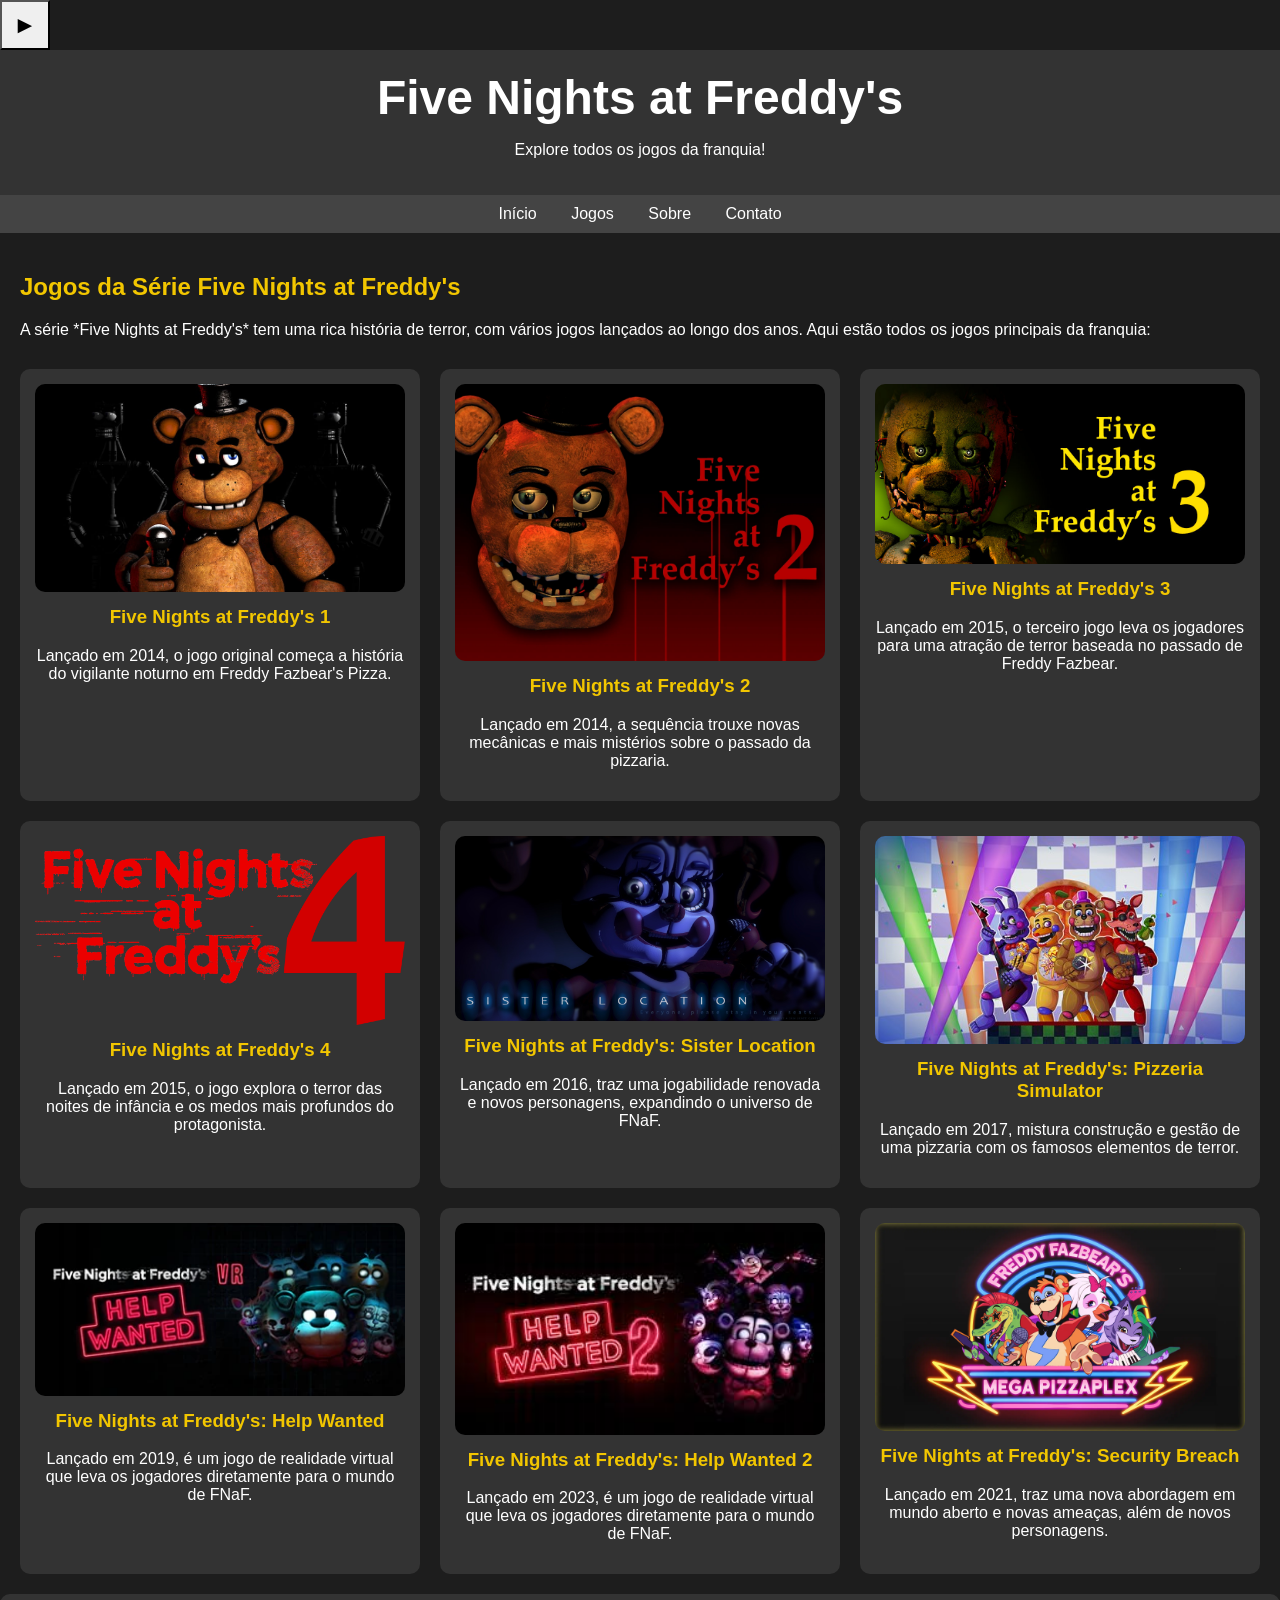
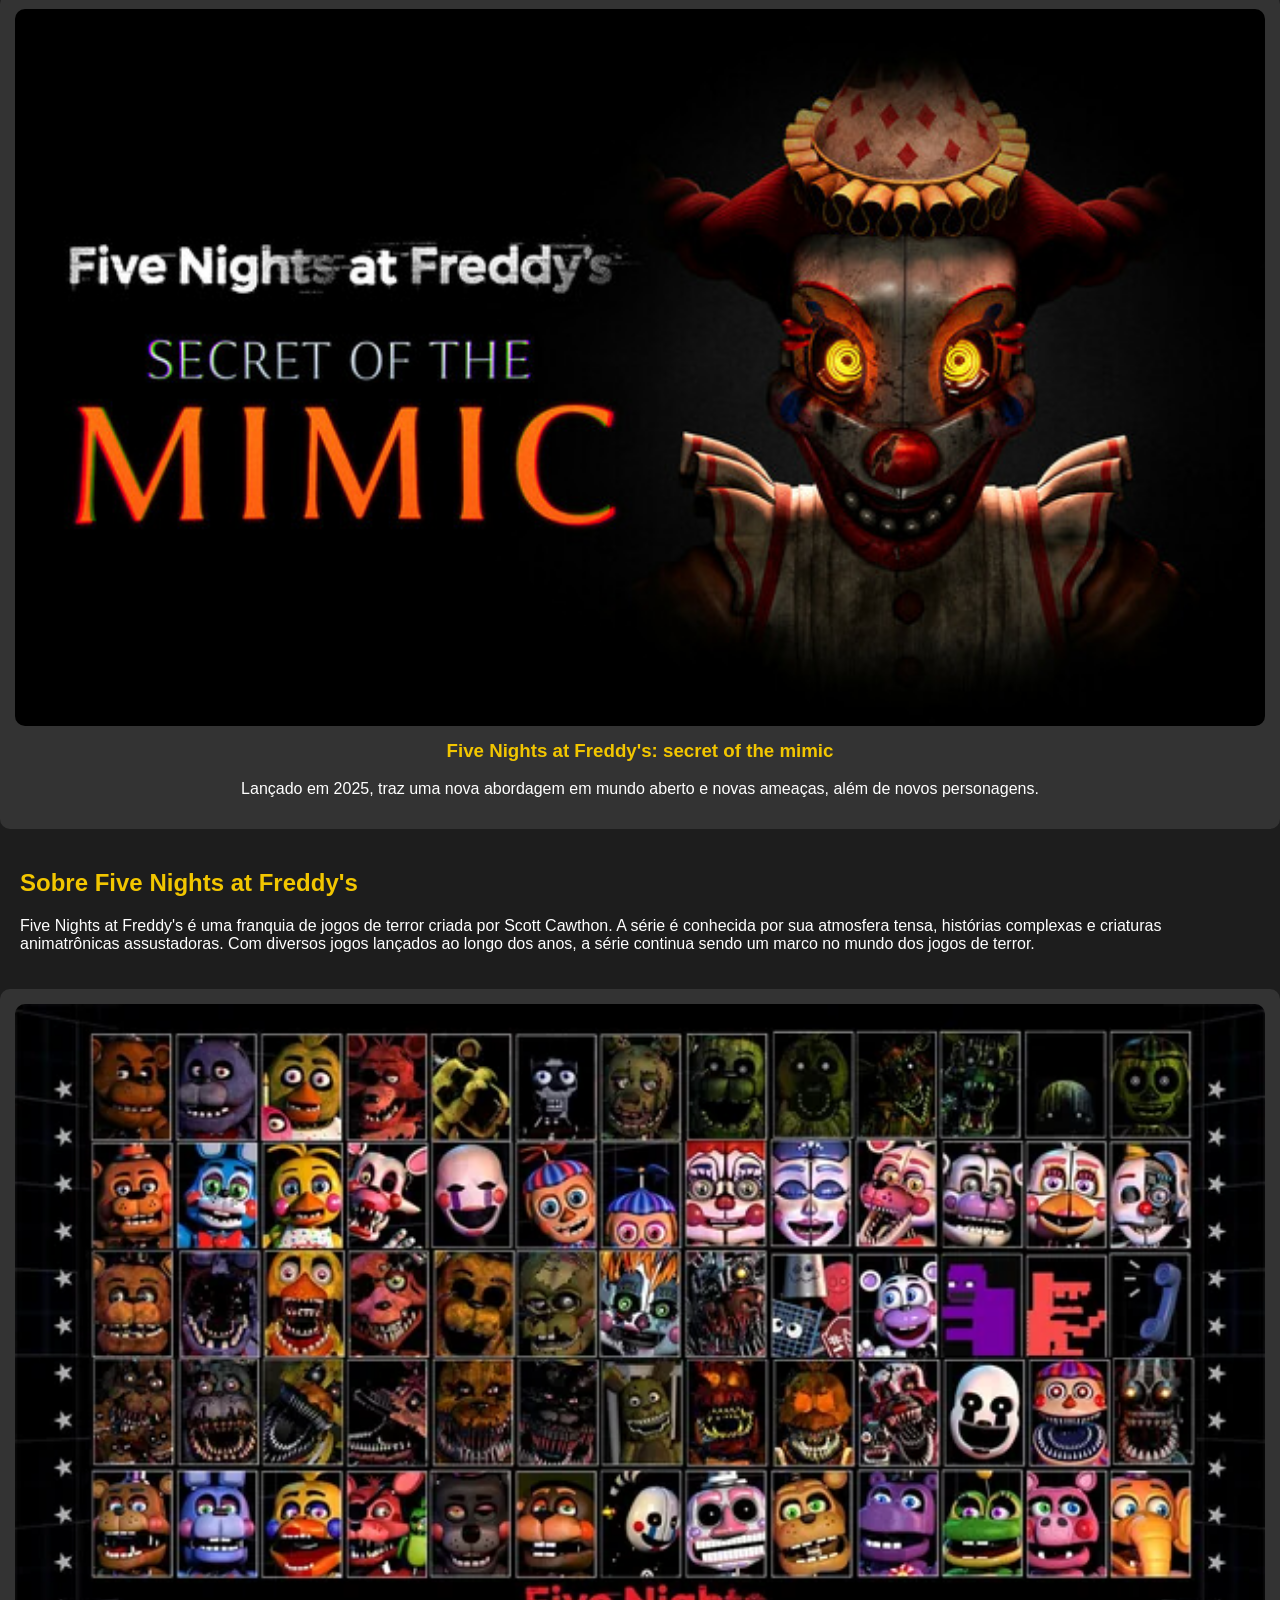
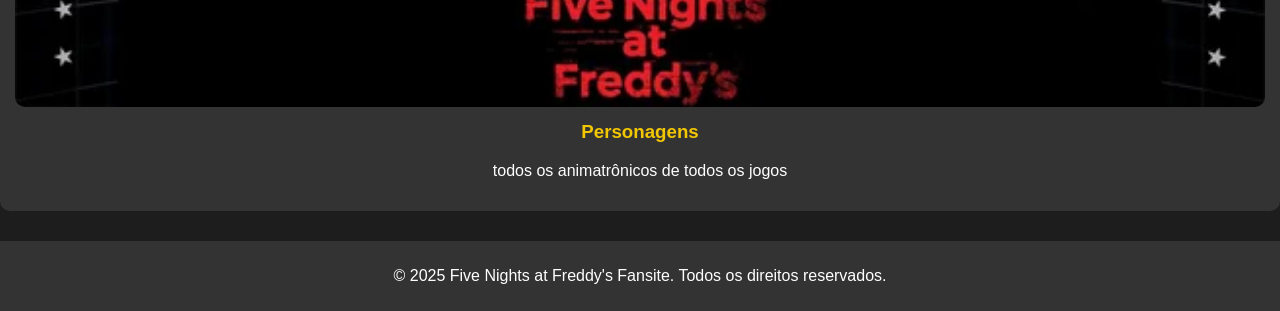
<file: index.html>
<!DOCTYPE html>
<html lang="pt-BR">

<head>
    <meta charset="UTF-8">
    <meta name="viewport" content="width=device-width, initial-scale=1.0">
    <title>Five Nights at Freddy's - Todos os Jogos</title>
    <style>
        body {
            font-family: Arial, sans-serif;
            background-color: #1d1d1d;
            color: white;
            margin: 0;
            padding: 0;
        }

        header {
            background-color: #333;
            padding: 20px;
            text-align: center;
        }

        header h1 {
            margin: 0;
            font-size: 3em;
        }

        nav {
            background-color: #444;
            padding: 10px;
            text-align: center;
        }

        nav a {
            color: white;
            margin: 0 15px;
            text-decoration: none;
        }

        nav a:hover {
            text-decoration: underline;
        }

        .container {
            padding: 20px;
        }

        h2 {
            color: #f2c600;
        }

        .game-list {
            display: grid;
            grid-template-columns: repeat(3, 1fr);
            gap: 20px;
            margin-top: 30px;
        }

        .game-card {
            background-color: #333;
            padding: 15px;
            border-radius: 10px;
            text-align: center;
        }

        .game-card img {
            width: 100%;
            height: auto;
            border-radius: 10px;
        }

        .game-card h3 {
            margin-top: 10px;
            color: #f2c600;
        }

        footer {
            background-color: #333;
            text-align: center;
            padding: 10px;
            margin-top: 30px;
        }
    </style>
</head>

<body>
    <audio id="musica">
    <source src="FNAF Rap by JT Music - Five Long Nights (Remastered) - JT Music (youtube).mp3" type="audio/mpeg">
    Seu navegador não suporta o elemento de áudio.
  </audio>
  <button id="btnPlayPause" onclick="togglePlayPause()" style="width:50px; height:50px; border-radius:0; font-size:24px;">&#9658;</button>
  <script>
    const audio = document.getElementById('musica');
    function togglePlayPause() {
      if (audio.paused) {
        audio.loop = true;
        audio.play();
        document.getElementById('btnPlayPause').innerHTML = '&#10074;&#10074;'; // Código para pause
      } else {
        audio.pause();
        audio.currentTime = 0;
        document.getElementById('btnPlayPause').innerHTML = '&#9658;'; // Código para play
      }
    }
  </script>
    
    <header>
        <h1>Five Nights at Freddy's</h1>
        <p>Explore todos os jogos da franquia!</p>
    </header>

    <nav>
        <a href="#">Início</a>
        <a href="#jogos">Jogos</a>
        <a href="#sobre">Sobre</a>
        <a href="#contato">Contato</a>
    </nav>

    <div class="container" id="jogos">
        <h2>Jogos da Série Five Nights at Freddy's</h2>
        <p>A série *Five Nights at Freddy's* tem uma rica história de terror, com vários jogos lançados ao longo dos
            anos. Aqui estão todos os jogos principais da franquia:</p>

        <div class="game-list">
            <div class="game-card">
                <a href="fnaf1.html">
                    <img src="./frederico.jpg" alt="Five Nights at Freddy's 1">
                </a>
                <h3>Five Nights at Freddy's 1</h3>
                <p>Lançado em 2014, o jogo original começa a história do vigilante noturno em Freddy Fazbear's Pizza.
                </p>

            </div>

            <div class="game-card">
                <a href="fnaf2.html"> 
                <img src="FNAF_2_picture.webp" alt="Five Nig<hts at Freddy's 2">
                </a>
                <h3>Five Nights at Freddy's 2</h3>
                <p>Lançado em 2014, a sequência trouxe novas mecânicas e mais mistérios sobre o passado da pizzaria.</p>
            </div>

            <div class="game-card">
               <a href="fnaf3.html">
                <img src="fnaf3.jpg" alt="Five Nights at Freddy's 3">
               </a>
                <h3>Five Nights at Freddy's 3</h3>
                <p>Lançado em 2015, o terceiro jogo leva os jogadores para uma atração de terror baseada no passado de
                    Freddy Fazbear.</p>
            </div>

            <div class="game-card">
                <a href="fnaf4.html">
                <img src="fnaf4.png" alt="Five Nights at Freddy's 4">
                </a>
                <h3>Five Nights at Freddy's 4</h3>
                <p>Lançado em 2015, o jogo explora o terror das noites de infância e os medos mais profundos do
                    protagonista.</p>
            </div>

            <div class="game-card">
                <a href="FnafSL.html">
                <img src="./SuaIrmãLocal.jpg" alt="Five Nights at Freddy's: Sister Location">
                </a>
                <h3>Five Nights at Freddy's: Sister Location</h3>
                <p>Lançado em 2016, traz uma jogabilidade renovada e novos personagens, expandindo o universo de FNaF.
                </p>
            </div>

            <div class="game-card">
                <a href="FnafPS.html">
                <img src="pizza simuletor .jpg" alt="Five Nights at Freddy's: Pizzeria Simulator">
                </a>
                <h3>Five Nights at Freddy's: Pizzeria Simulator</h3>
                <p>Lançado em 2017, mistura construção e gestão de uma pizzaria com os famosos elementos de terror.</p>
            </div>

            <div class="game-card">
                <a href="FnafHW.html">
                <img src="Header9.webp" alt="Five Nights at Freddy's: Help Wanted">
                </a>
                <h3>Five Nights at Freddy's: Help Wanted</h3>
                <p>Lançado em 2019, é um jogo de realidade virtual que leva os jogadores diretamente para o mundo de
                    FNaF.</p>
            </div>

            <div class="game-card">
                <a href="FnafHW2.html">
                <img src="images.jpg" alt="Five Nights at Freddy's: Help Wanted 2">
                </a>
                <h3>Five Nights at Freddy's: Help Wanted 2</h3>
                <p>Lançado em 2023, é um jogo de realidade virtual que leva os jogadores diretamente para o mundo de
                    FNaF.</p>
            </div>

            <div class="game-card">
                <a href="FnafSB.html">
                <img src="trailer-poster.png.webp" alt="Five Nights at Freddy's: Security Breach">
                </a>
                <h3>Five Nights at Freddy's: Security Breach</h3>
                <p>Lançado em 2021, traz uma nova abordagem em mundo aberto e novas ameaças, além de novos personagens.
                </p>
            </div>
        </div>
    </div>

    <div class="game-card">
         <a href="FnafSM.html">
        <img src="fnafsm.jpg" alt="Five Nights at Freddy's: secret of the mimic" width="10px" height="10px">
         </a>
        <h3>Five Nights at Freddy's: secret of the mimic</h3>
        <p>Lançado em 2025, traz uma nova abordagem em mundo aberto e novas ameaças, além de novos personagens.</p>
    </div>
    </div>
    </div>

    <div id="sobre" class="container">
        <h2>Sobre Five Nights at Freddy's</h2>
        <p>Five Nights at Freddy's é uma franquia de jogos de terror criada por Scott Cawthon. A série é conhecida por
            sua atmosfera tensa, histórias complexas e criaturas animatrônicas assustadoras. Com diversos jogos lançados
            ao longo dos anos, a série continua sendo um marco no mundo dos jogos de terror.</p>
    </div>
<div class="game-card">
         <a href="personagens.html">
        <img src="jzf3xs9qwkh21.webp" alt="Five Nights at Freddy's: secret of the mimic" width="10px" height="10px">
         </a>
        <h3>Personagens</h3>
        <p>todos os animatrônicos de todos os jogos</p>
    </div>
    </div>
    </div>

    <footer id="contato">
        <p>&copy; 2025 Five Nights at Freddy's Fansite. Todos os direitos reservados.</p>
    </footer>

</body>

</html
</file>
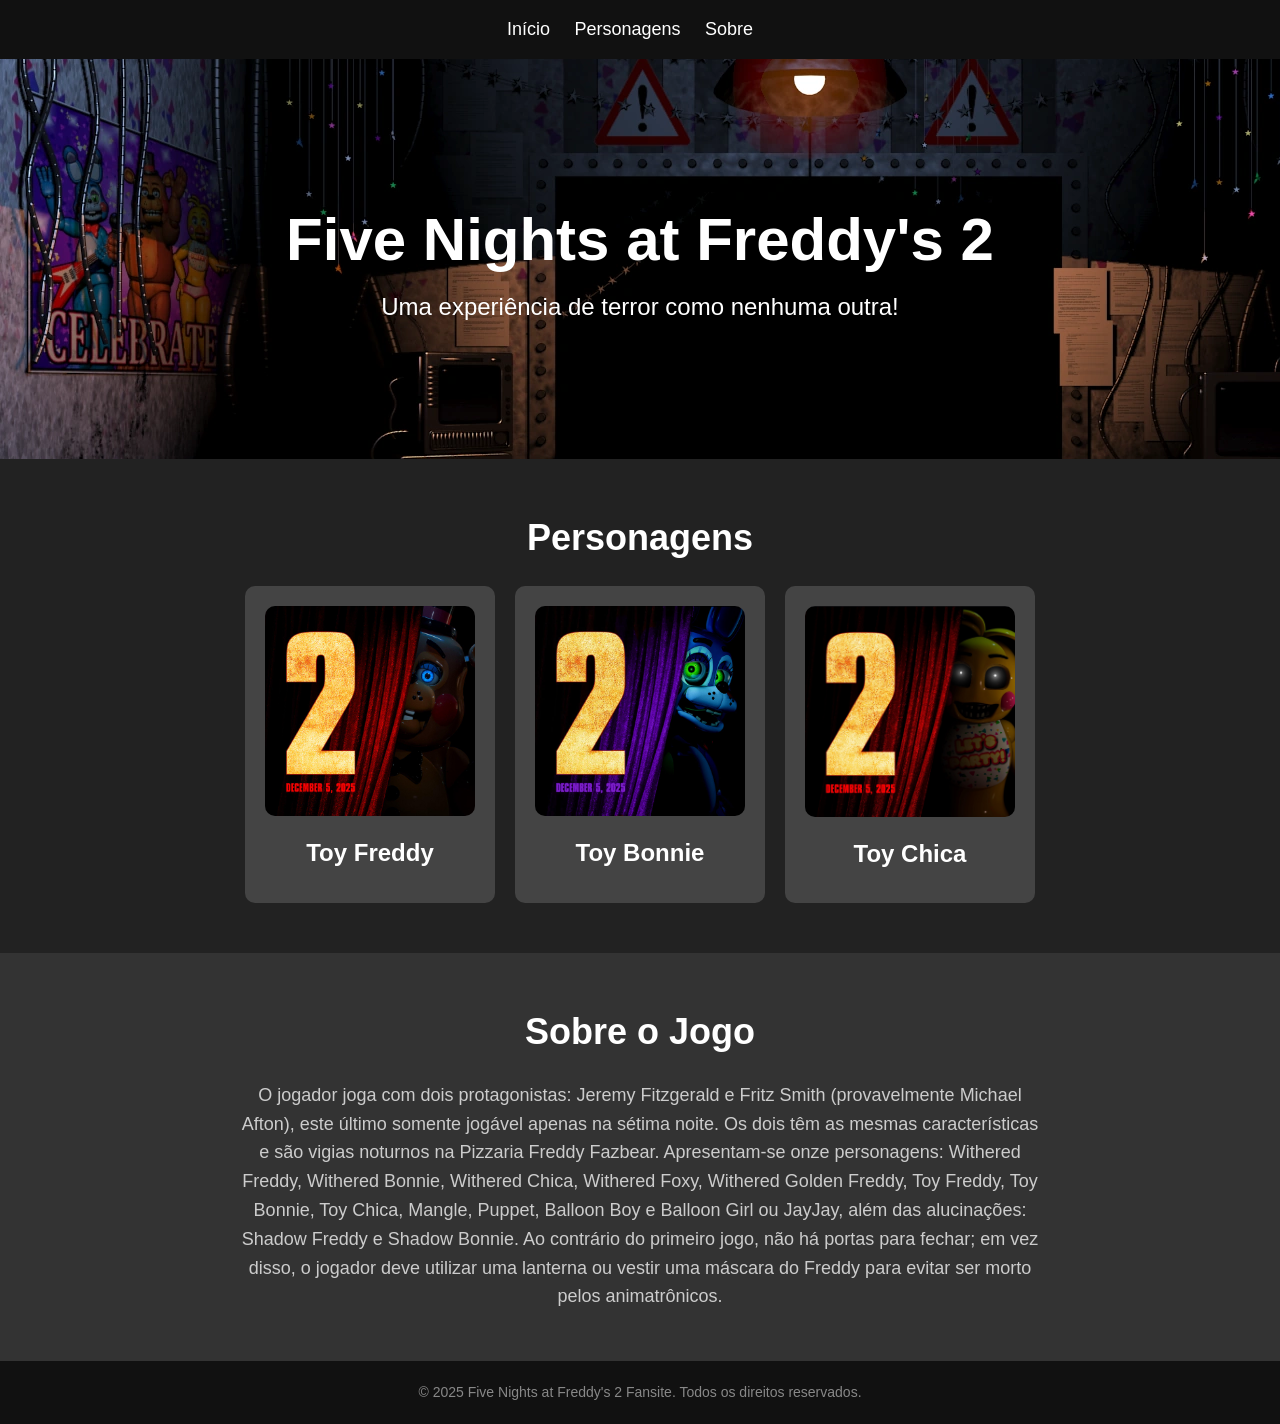
<file: fnaf2.html>
<!DOCTYPE html>
<html lang="pt-BR">
<head>
    <meta charset="UTF-8">
    <meta name="viewport" content="width=device-width, initial-scale=1.0">
    <title>Five Nights at Freddy's 2</title>
    <link rel="stylesheet" href="Fnaf2.css">
</head>
<body>
    <audio id="fnafFundo" autoplay loop muted>
        <source src="FNAF SONG  Best Day Ever By MusicbyEarendil COLLAB - Jonlanty (youtube).mp3" type="audio/mpeg">
        Seu navegador não suporta o elemento de áudio.
    </audio>

    <script>
        const musicaFundo = document.getElementById('fnafFundo');
        musicaFundo.volume = 0.5; 
        musicaFundo.muted = false;
    </script>
    <nav>
        <ul>
             <li><a href="#home">Início</a></li>
            <li><a href="#characters">Personagens</a></li>
            <li><a href="#about">Sobre</a></li>
        </ul>
    </nav>

    <!-- Home Section -->
    <section id="home">
        <div class="hero">
            <h1>Five Nights at Freddy's 2</h1>
            <p>Uma experiência de terror como nenhuma outra!</p>
        </div>
    </section>

    <!-- Characters Section -->
    <section id="characters">
        <h2>Personagens</h2>
        <div class="character-list">
            <div class="character">
                <img src="Fnaf2Fredy.jpeg" alt="Freddy Fazbear">
                <h3>Toy Freddy</h3>
                <p></p>
            </div>
            <div class="character">
                <img src="fnaf_2_movie_toy_bonnie_teaser_by_zerodigitalartsymore_diee4w8-fullview.jpg" alt="Bonnie">
                <h3>Toy Bonnie</h3>
                <p></p>
            </div>
            <div class="character">
                <img src="fnaf-2-teasers-fm-v0-e9hxvs167rvd1.jpg" alt="Chica">
                <h3>Toy Chica</h3>
                <p></p>
            </div>
        </div>
    </section>

    <!-- About Section -->
    <section id="about">
        <h2>Sobre o Jogo</h2>
        <p>
          O jogador joga com dois protagonistas: Jeremy Fitzgerald e Fritz Smith (provavelmente Michael Afton), este último somente jogável apenas na sétima noite. Os dois têm as mesmas características e são vigias noturnos na Pizzaria Freddy Fazbear. Apresentam-se onze personagens: Withered Freddy, Withered Bonnie, Withered Chica, Withered Foxy, Withered Golden Freddy, Toy Freddy, Toy Bonnie, Toy Chica, Mangle, Puppet, Balloon Boy e Balloon Girl ou JayJay, além das alucinações: Shadow Freddy e Shadow Bonnie. Ao contrário do primeiro jogo, não há portas para fechar; em vez disso, o jogador deve utilizar uma lanterna ou vestir uma máscara do Freddy para evitar ser morto pelos animatrônicos.</p>
    </section>

    <!-- Footer -->
    <footer>
        <p>&copy; 2025 Five Nights at Freddy's 2 Fansite. Todos os direitos reservados.</p>
    </footer>
</body>
    

</html>
</file>
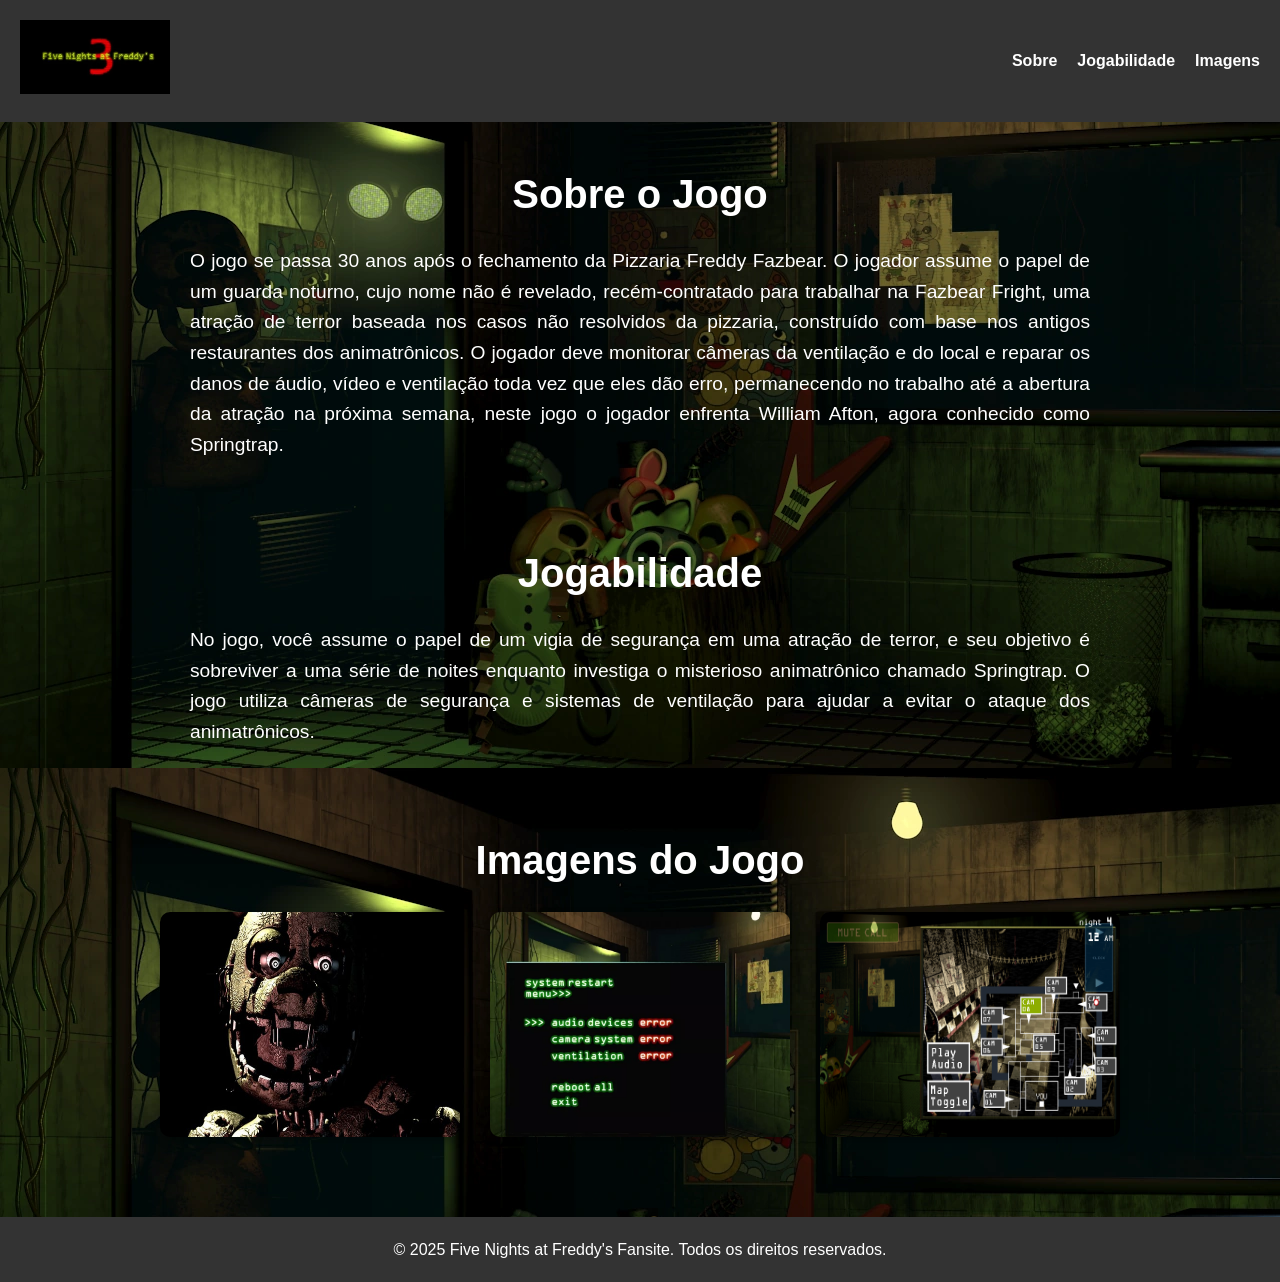
<file: fnaf3.html>
<!DOCTYPE html>
<html lang="pt-BR">
<head>
    <meta charset="UTF-8">
    <meta name="viewport" content="width=device-width, initial-scale=1.0">
    <title>Five Nights at Freddy's 3</title>
    <link rel="stylesheet" href="Fnaf3.css">
</head>
<body>
    <audio id="fnafFundo" autoplay loop muted>
        <source src="FNAF3-MUSICA-COMPACTADA.mp3"audio/mpeg">
        Seu navegador não suporta o elemento de áudio.
    </audio>

    <script>
        const musicaFundo = document.getElementById('fnafFundo');
        musicaFundo.volume = 0.5; 
        musicaFundo.muted = false;
    </script>
    <header>
        <div class="logo">
            <img src="fnaf-3-trailer-font-v0-lejy0r8e8i2b1.webp" alt="Logo do jogo">
        </div>
        <nav>
            <ul>
                <li><a href="#sobre">Sobre</a></li>
                <li><a href="#jogabilidade">Jogabilidade</a></li>
                <li><a href="#imagens">Imagens</a></li>
            </ul>
        </nav>
    </header>

    <section id="sobre">
        <h2>Sobre o Jogo</h2>
        <p>O jogo se passa 30 anos após o fechamento da Pizzaria Freddy Fazbear. O jogador assume o papel de um guarda noturno, cujo nome não é revelado, recém-contratado para trabalhar na Fazbear Fright, uma atração de terror baseada nos casos não resolvidos da pizzaria, construído com base nos antigos restaurantes dos animatrônicos. O jogador deve monitorar câmeras da ventilação e do local e reparar os danos de áudio, vídeo e ventilação toda vez que eles dão erro, permanecendo no trabalho até a abertura da atração na próxima semana, neste jogo o jogador enfrenta William Afton, agora conhecido como Springtrap.</p>
    </section>

    <section id="jogabilidade">
        <h2>Jogabilidade</h2>
        <p>No jogo, você assume o papel de um vigia de segurança em uma atração de terror, e seu objetivo é sobreviver a uma série de noites enquanto investiga o misterioso animatrônico chamado Springtrap. O jogo utiliza câmeras de segurança e sistemas de ventilação para ajudar a evitar o ataque dos animatrônicos.</p>
    </section>

    <section id="imagens">
        <h2>Imagens do Jogo</h2>
        <div class="galeria">
            <img src="FNaF3_5.jpg" alt="Springtrap">
            <img src="2015-03-09-five-nights-at-freddys-3-fnaf-systems-reboot-screen-tela-audio-camera-ventilation-gameplay-e1425578729957.webp" alt="Gameplay de FNAF 3">
            <img src="816AaMEqZgL.jpg" alt="Gameplay de FNAF 3">
        </div>
    </section>

    <footer>
        <p>&copy; 2025 Five Nights at Freddy's Fansite. Todos os direitos reservados.</p>
    </footer>
</body>
    

</html>
</file>
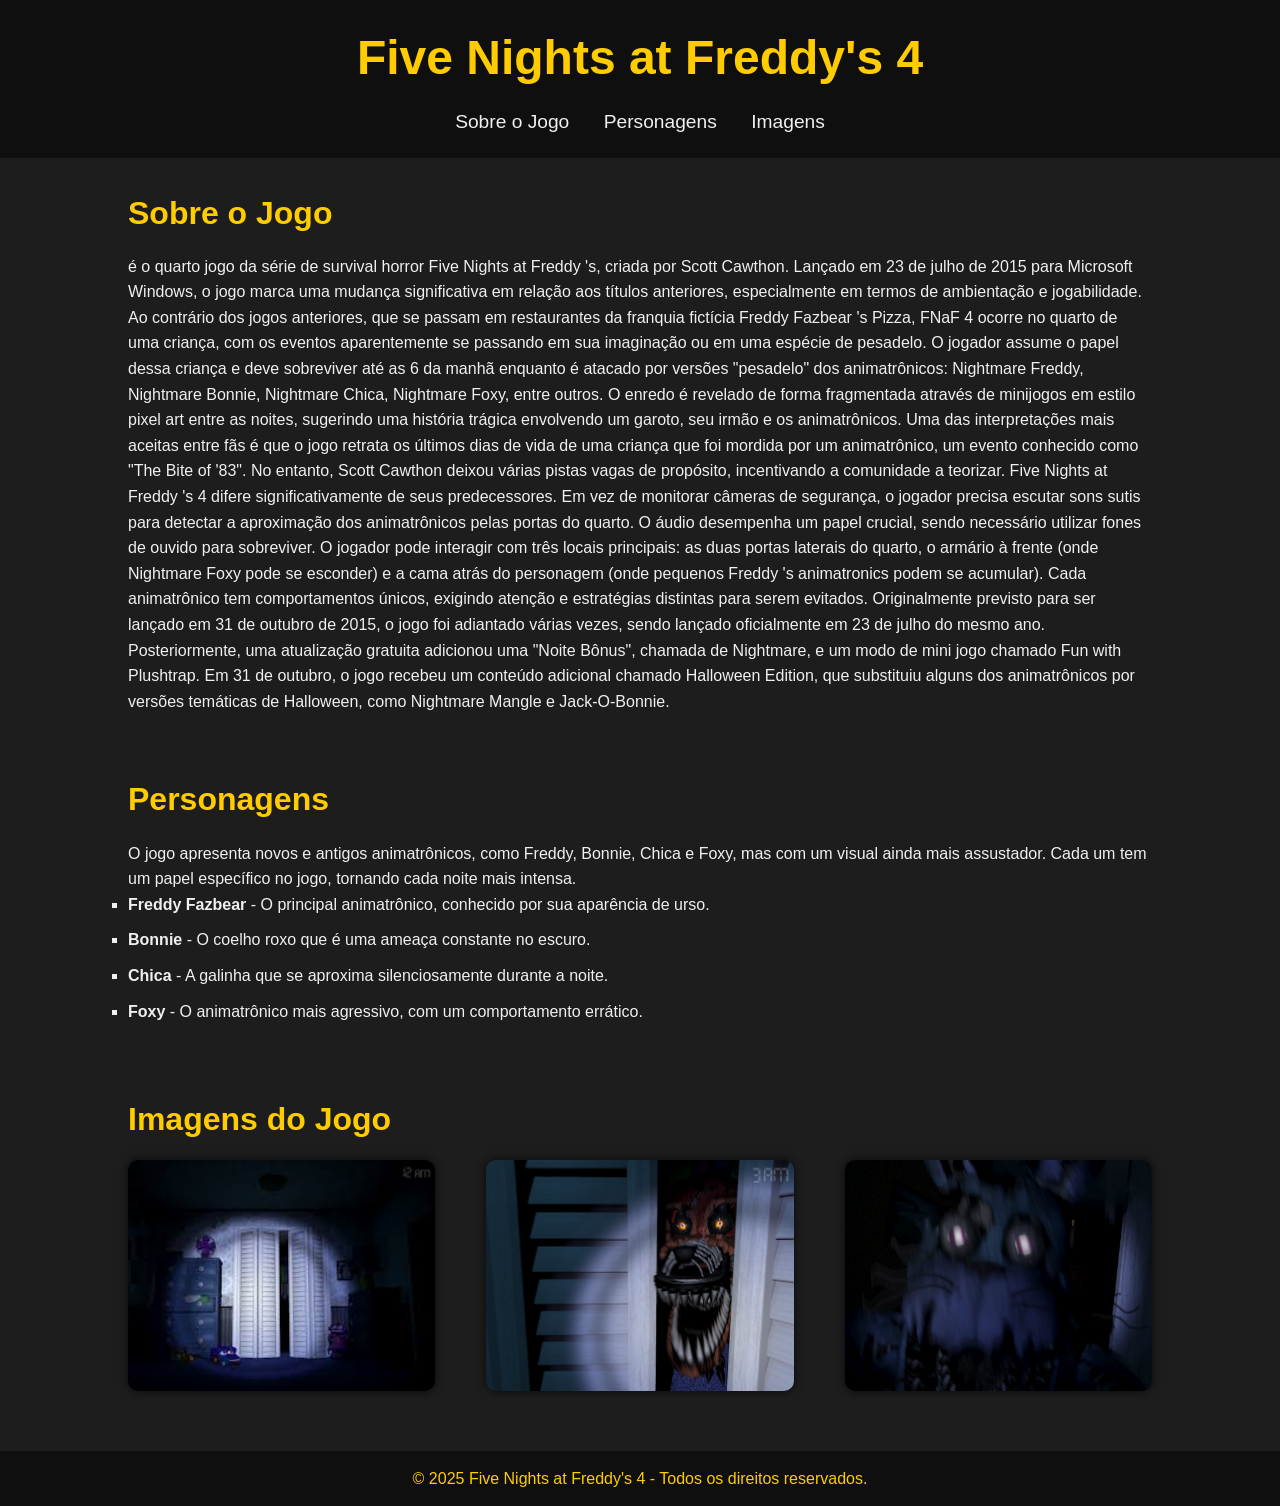
<file: fnaf4.html>
<!DOCTYPE html>
<html lang="pt-BR">
<head>
    <meta charset="UTF-8">
    <meta name="viewport" content="width=device-width, initial-scale=1.0">
    <title>Five Nights at Freddy's 4</title>
    <link rel="stylesheet" href="Fnaf4.css">
</head>
<body>
   <audio id="fnafFundo" autoplay loop muted>
        <source src="Five Nights at Freddy_s 4 Song - I Got No Time (FNAF4) - The Living Tombstone - The Living Tombstone (youtube).mp3" type="audio/mpeg">
        Seu navegador não suporta o elemento de áudio.
    </audio>

    <script>
        const musicaFundo = document.getElementById('fnafFundo');
        musicaFundo.volume = 0.5; 
        musicaFundo.muted = false;
    </script>
    <header>
        <h1>Five Nights at Freddy's 4</h1>
        <nav>
            <ul>
                <li><a href="#sobre">Sobre o Jogo</a></li>
                <li><a href="#personagens">Personagens</a></li>
                <li><a href="#imagens">Imagens</a></li>
            </ul>
        </nav>
    </header>

    <section id="sobre">
        <h2>Sobre o Jogo</h2>
        <p>é o quarto jogo da série de survival horror Five Nights at Freddy 's, criada por Scott Cawthon. Lançado em 23 de julho de 2015 para Microsoft Windows, o jogo marca uma mudança significativa em relação aos títulos anteriores, especialmente em termos de ambientação e jogabilidade. Ao contrário dos jogos anteriores, que se passam em restaurantes da franquia fictícia Freddy Fazbear 's Pizza, FNaF 4 ocorre no quarto de uma criança, com os eventos aparentemente se passando em sua imaginação ou em uma espécie de pesadelo. O jogador assume o papel dessa criança e deve sobreviver até as 6 da manhã enquanto é atacado por versões "pesadelo" dos animatrônicos: Nightmare Freddy, Nightmare Bonnie, Nightmare Chica, Nightmare Foxy, entre outros. O enredo é revelado de forma fragmentada através de minijogos em estilo pixel art entre as noites, sugerindo uma história trágica envolvendo um garoto, seu irmão e os animatrônicos. Uma das interpretações mais aceitas entre fãs é que o jogo retrata os últimos dias de vida de uma criança que foi mordida por um animatrônico, um evento conhecido como "The Bite of '83". No entanto, Scott Cawthon deixou várias pistas vagas de propósito, incentivando a comunidade a teorizar.
Five Nights at Freddy 's 4 difere significativamente de seus predecessores. Em vez de monitorar câmeras de segurança, o jogador precisa escutar sons sutis para detectar a aproximação dos animatrônicos pelas portas do quarto. O áudio desempenha um papel crucial, sendo necessário utilizar fones de ouvido para sobreviver.
O jogador pode interagir com três locais principais: as duas portas laterais do quarto, o armário à frente (onde Nightmare Foxy pode se esconder) e a cama atrás do personagem (onde pequenos Freddy 's animatronics podem se acumular). Cada animatrônico tem comportamentos únicos, exigindo atenção e estratégias distintas para serem evitados.
Originalmente previsto para ser lançado em 31 de outubro de 2015, o jogo foi adiantado várias vezes, sendo lançado oficialmente em 23 de julho do mesmo ano. Posteriormente, uma atualização gratuita adicionou uma "Noite Bônus", chamada de Nightmare, e um modo de mini jogo chamado Fun with Plushtrap. Em 31 de outubro, o jogo recebeu um conteúdo adicional chamado Halloween Edition, que substituiu alguns dos animatrônicos por versões temáticas de Halloween, como Nightmare Mangle e Jack-O-Bonnie.
</p>
    </section>

    <section id="personagens">
        <h2>Personagens</h2>
        <p>O jogo apresenta novos e antigos animatrônicos, como Freddy, Bonnie, Chica e Foxy, mas com um visual ainda mais assustador. Cada um tem um papel específico no jogo, tornando cada noite mais intensa.</p>
        <ul>
            <li><strong>Freddy Fazbear</strong> - O principal animatrônico, conhecido por sua aparência de urso.</li>
            <li><strong>Bonnie</strong> - O coelho roxo que é uma ameaça constante no escuro.</li>
            <li><strong>Chica</strong> - A galinha que se aproxima silenciosamente durante a noite.</li>
            <li><strong>Foxy</strong> - O animatrônico mais agressivo, com um comportamento errático.</li>
        </ul>
    </section>

    <section id="imagens">
        <h2>Imagens do Jogo</h2>
        <div class="image-gallery">
            <img src="Fanf4.jpg" alt="Screenshot 1">
            <img src="Fnaf4.2.webp" alt="Screenshot 2">
            <img src="Fnaf4_jumpscare_bonnieindoorway.webp" alt="Screenshot 3">
        </div>
    </section>

    <footer>
        <p>&copy; 2025 Five Nights at Freddy's 4 - Todos os direitos reservados.</p>
    </footer>
</body>
    

</html>
</file>
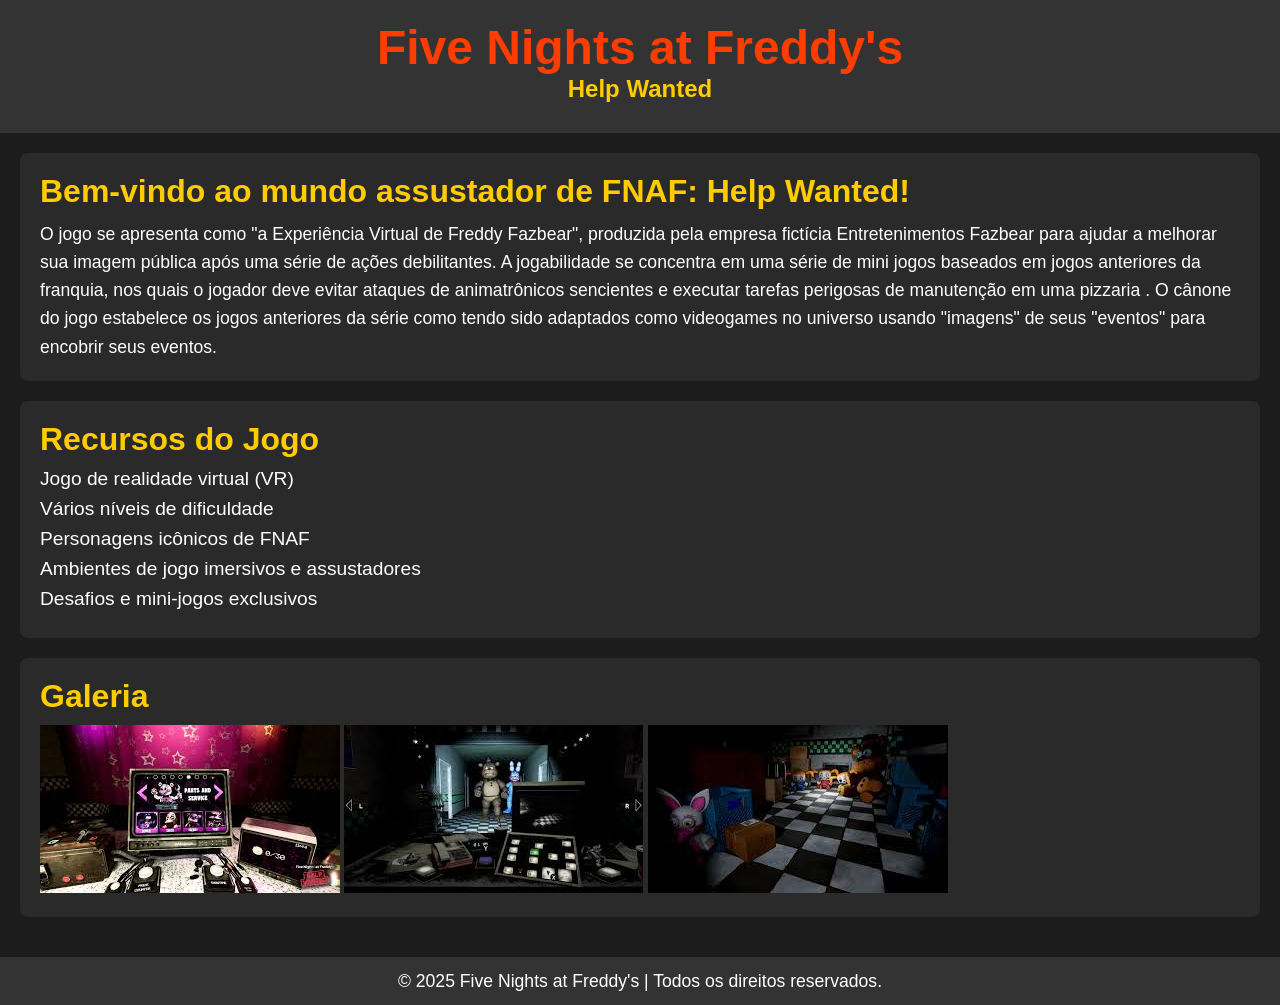
<file: FnafHW.html>
<!DOCTYPE html>
<html lang="pt-BR">
<head>
    <meta charset="UTF-8">
    <meta name="viewport" content="width=device-width, initial-scale=1.0">
    <title>Five Nights at Freddy's: Help Wanted</title>
    <link rel="stylesheet" href="FnafHW.css">
</head>
<body>
   <audio id="fnafFundo" autoplay loop muted>
        <source src="FNAF GLITCHTRAP SONG (Darkest Desire) MUSIC VIDEO - Dawko  DHeusta - Dawko (youtube).mp3" type="audio/mpeg">
        Seu navegador não suporta o elemento de áudio.
    </audio>

    <script>
        const musicaFundo = document.getElementById('fnafFundo');
        musicaFundo.volume = 0.5; 
        musicaFundo.muted = false;
    </script>
    <header>
        <div class="logo">
            <h1>Five Nights at Freddy's</h1>
            <h2>Help Wanted</h2>
        </div>
    </header>

    <section class="intro">
        <h2>Bem-vindo ao mundo assustador de FNAF: Help Wanted!</h2>
        <p>O jogo se apresenta como "a Experiência Virtual de Freddy Fazbear", produzida pela empresa fictícia Entretenimentos Fazbear para ajudar a melhorar sua imagem pública após uma série de ações debilitantes. A jogabilidade se concentra em uma série de mini jogos baseados em jogos anteriores da franquia, nos quais o jogador deve evitar ataques de animatrônicos sencientes e executar tarefas perigosas de manutenção em uma pizzaria . O cânone do jogo estabelece os jogos anteriores da série como tendo sido adaptados como videogames no universo usando "imagens" de seus "eventos" para encobrir seus eventos.
</p>
    </section>

    <section class="features">
        <h2>Recursos do Jogo</h2>
        <ul>
            <li>Jogo de realidade virtual (VR)</li>
            <li>Vários níveis de dificuldade</li>
            <li>Personagens icônicos de FNAF</li>
            <li>Ambientes de jogo imersivos e assustadores</li>
            <li>Desafios e mini-jogos exclusivos</li>
        </ul>
    </section>
 
    <section id="galeria">
        <div class="container">
            <h2>Galeria</h2>
            <div class="images">
                <img src="FnafHw1.jpg" alt="Imagem do jogo 1">
                <img src="FnafHw1.2.jpg" alt="Imagem do jogo 2">
                <img src="FnafHw1.3.jpg" alt="Imagem do jogo 3">
            </div>
        </div>
    </section>
 
    <footer>
        <p>&copy; 2025 Five Nights at Freddy's | Todos os direitos reservados.</p>
    </footer>
</body>
</html>
    

</html>
</file>
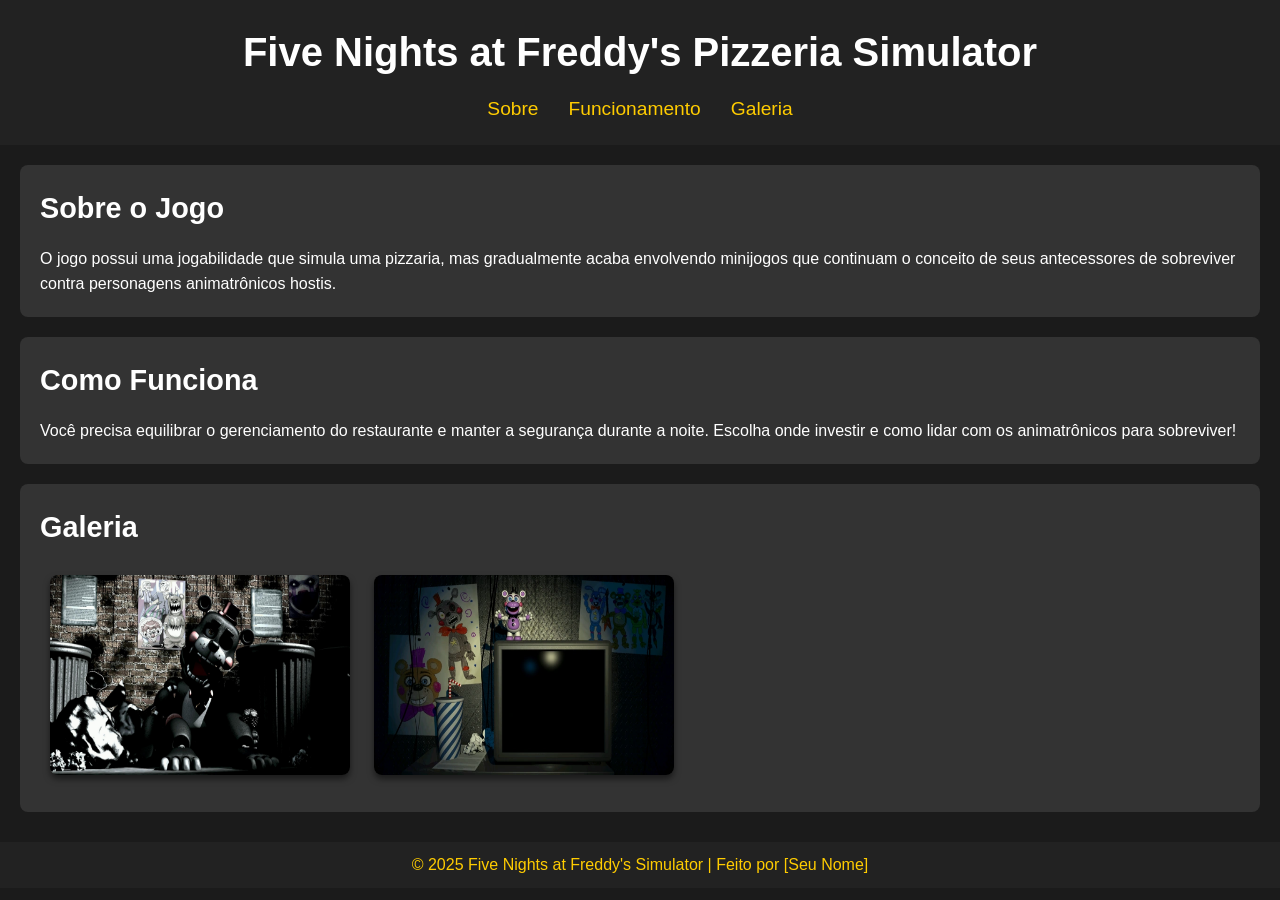
<file: FnafPS.html>
<!DOCTYPE html>
<html lang="pt-BR">
<head>
    <meta charset="UTF-8">
    <meta name="viewport" content="width=device-width, initial-scale=1.0">
    <title>Five Nights at Freddy's: Pizzeria Simulator</title>
    <link rel="stylesheet" href="FnafPS.css">
</head>
<audio id="fnafFundo" autoplay loop muted>
        <source src="Fnaf6song.mp3" type="audio/mpeg">
        Seu navegador não suporta o elemento de áudio.
    </audio>

    <script>
        const musicaFundo = document.getElementById('fnafFundo');
        musicaFundo.volume = 0.5; 
        musicaFundo.muted = false;
    </script>
<header>
        <h1>Five Nights at Freddy's Pizzeria Simulator</h1>
        <nav>
            <ul>
                <li><a href="#sobre">Sobre</a></li>
                <li><a href="#funcionamento">Funcionamento</a></li>
                <li><a href="#galeria">Galeria</a></li>
            </ul>
        </nav>
    </header>

    <section id="sobre">
        <h2>Sobre o Jogo</h2>
        <p>O jogo possui uma jogabilidade que simula uma pizzaria, mas gradualmente acaba envolvendo minijogos que continuam o conceito de seus antecessores de sobreviver contra personagens animatrônicos hostis.
</p>
    </section>

    <section id="funcionamento">
        <h2>Como Funciona</h2>
        <p>Você precisa equilibrar o gerenciamento do restaurante e manter a segurança durante a noite. Escolha onde investir e como lidar com os animatrônicos para sobreviver!</p>
    </section>

    <section id="galeria">
        <h2>Galeria</h2>
        <div class="imagem">
            <img src="MV5BMWIxNzcwYjQtMjhkNy00ZGRhLWEyMWUtZjgyYzBmMjk2NWE5XkEyXkFqcGc@._V1_.jpg" alt="Imagem do jogo">
        </div>
        <div class="imagem">
            <img src="FFPS-OfficePS.webp" alt="Imagem do jogo">
        </div>
    </section>

    <footer>
        <p>&copy; 2025 Five Nights at Freddy's Simulator | Feito por [Seu Nome]</p>
    </footer>
</body>

</html>
</file>
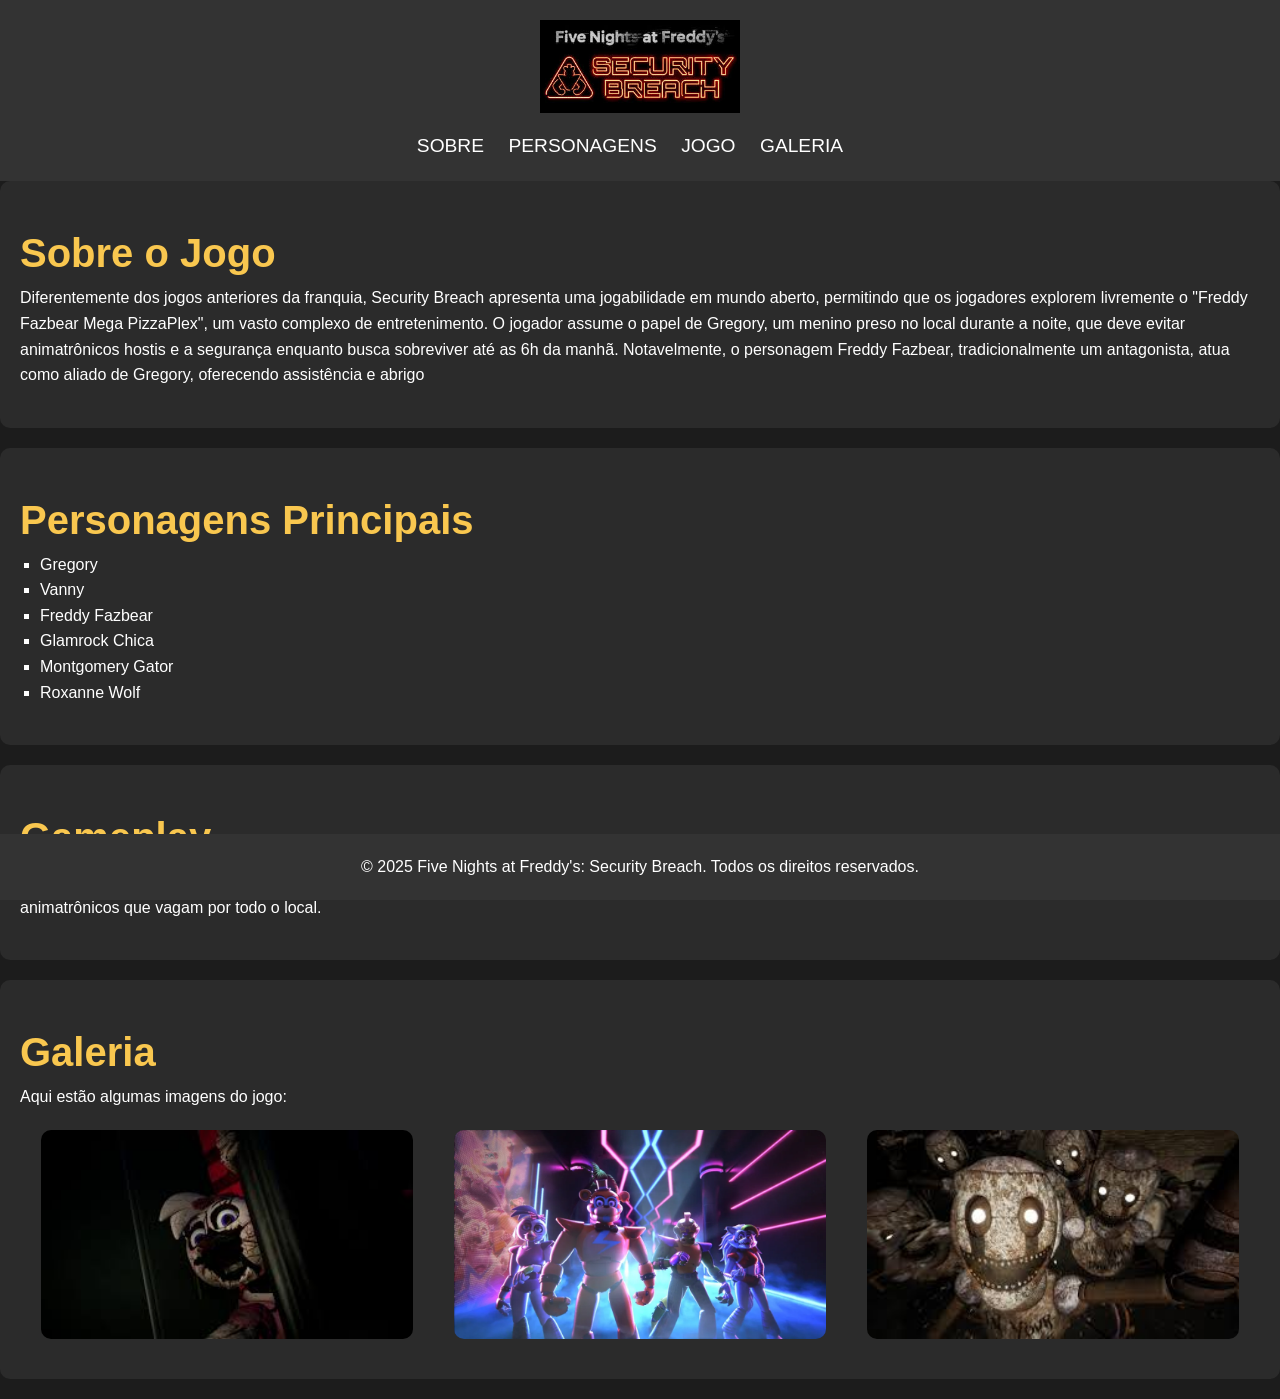
<file: FnafSB.html>
<!DOCTYPE html>
<html lang="pt-BR">
<head>
    <meta charset="UTF-8">
    <meta name="viewport" content="width=device-width, initial-scale=1.0">
    <title>Five Nights at Freddy's: Security Breach</title>
    <link rel="stylesheet" href="FnafSB.css">
</head>
<body>
    <audio id="fnafFundo" autoplay loop muted>
        <source src="FNAF SECURITY BREACH SONG (Moving Up In The World) LYRIC VIDEO - DAGames - DAGames (youtube).mp3" type="audio/mpeg">
        Seu navegador não suporta o elemento de áudio.
    </audio>

    <script>
        const musicaFundo = document.getElementById('fnafFundo');
        musicaFundo.volume = 0.5; 
        musicaFundo.muted = false;
    </script>
    <header>
        <div class="logo">
            <img src="logofnafsb.jpg" alt="Five Nights at Freddy's Logo">
        </div>
        <nav>
            <ul>
                <li><a href="#sobre">Sobre</a></li>
                <li><a href="#personagens">Personagens</a></li>
                <li><a href="#jogo">Jogo</a></li>
                <li><a href="#galeria">Galeria</a></li>
            </ul>
        </nav>
    </header>

    <main>
        <section id="sobre">
            <h1>Sobre o Jogo</h1>
            <p>Diferentemente dos jogos anteriores da franquia, Security Breach apresenta uma jogabilidade em mundo aberto, permitindo que os jogadores explorem livremente o "Freddy Fazbear Mega PizzaPlex", um vasto complexo de entretenimento. O jogador assume o papel de Gregory, um menino preso no local durante a noite, que deve evitar animatrônicos hostis e a segurança enquanto busca sobreviver até as 6h da manhã. Notavelmente, o personagem Freddy Fazbear, tradicionalmente um antagonista, atua como aliado de Gregory, oferecendo assistência e abrigo
</p>
        </section>

        <section id="personagens">
            <h1>Personagens Principais</h1>
            <ul>
                <li>Gregory</li>
                <li>Vanny</li>
                <li>Freddy Fazbear</li>
                <li>Glamrock Chica</li>
                <li>Montgomery Gator</li>
                <li>Roxanne Wolf</li>
            </ul>
        </section>

        <section id="jogo">
            <h1>Gameplay</h1>
            <p>O jogo oferece uma jogabilidade em mundo aberto onde os jogadores podem explorar o gigantesco centro de entretenimento, resolver puzzles e se esconder dos animatrônicos que vagam por todo o local.</p>
        </section>

        <section id="galeria">
            <h1>Galeria</h1>
            <p>Aqui estão algumas imagens do jogo:</p>
            <div class="galeria-imagens">
                <img src="FnafSB1.jpg" alt="Imagem 1">
                <img src="Fnafsb2.webp" alt="Imagem 2">
                <img src="Fnafsb3.jpg" alt="Imagem 3">
            </div>
        </section>
    </main>

    <footer>
        <p>&copy; 2025 Five Nights at Freddy's: Security Breach. Todos os direitos reservados.</p>
    </footer>
</body>
    
</html>
</file>
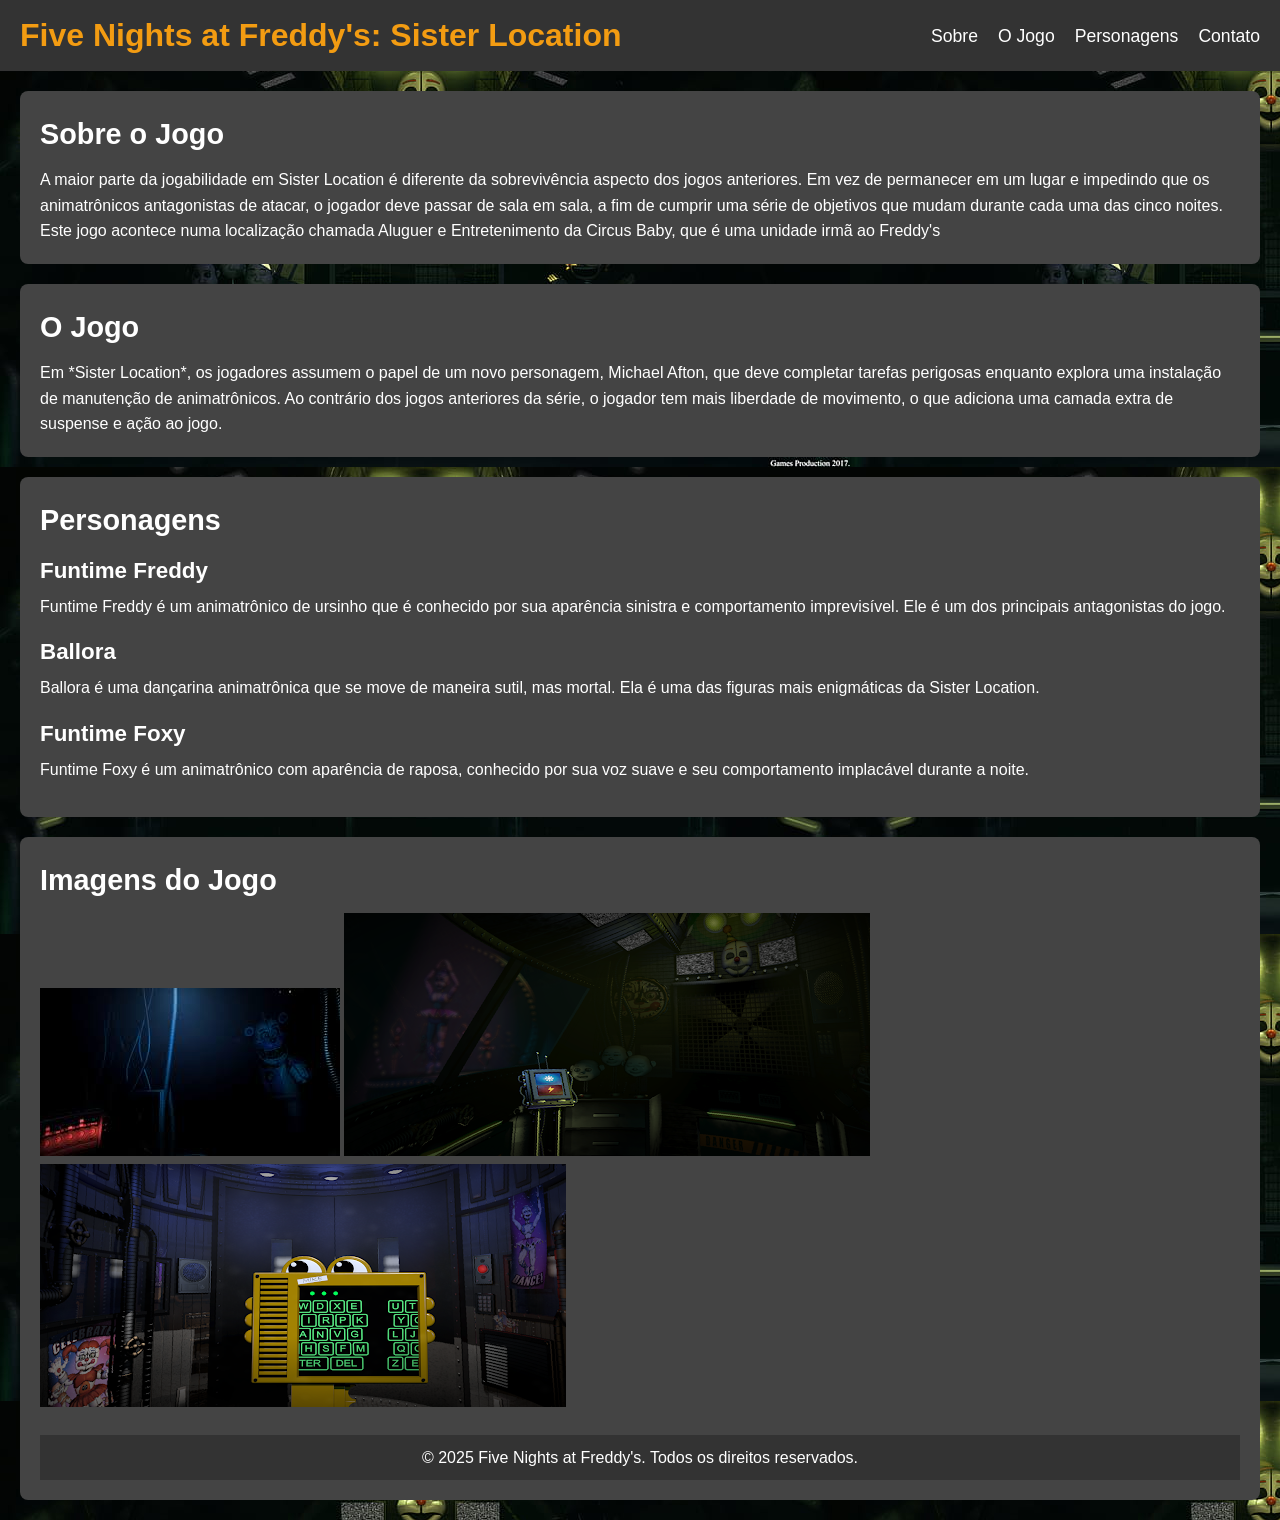
<file: FnafSL.html>
<!DOCTYPE html>
<html lang="pt-BR">
<head>
    <meta charset="UTF-8">
    <meta name="viewport" content="width=device-width, initial-scale=1.0">
    <title>Five Nights at Freddy's: Sister Location</title>
    <link rel="stylesheet" href="FnafSL.css">
</head>
<body>
    <audio id="fnafFundo" autoplay loop muted>
        <source src="FNAF SISTER LOCATION Song by JT Music - Join Us For A Bite [SFM] - JT Music (youtube).mp3" type="audio/mpeg">
        Seu navegador não suporta o elemento de áudio.
    </audio>
    <script>
        const musicaFundo = document.getElementById('fnafFundo');
        musicaFundo.volume = 0.5; 
        musicaFundo.muted = false;
    </script>
    <header>
        <div class="navbar">
            <h1>Five Nights at Freddy's: Sister Location</h1>
            <nav>
                <ul>
                    <li><a href="#sobre">Sobre</a></li>
                    <li><a href="#jogo">O Jogo</a></li>
                    <li><a href="#personagens">Personagens</a></li>
                    <li><a href="#contato">Contato</a></li>
                </ul>
            </nav>
        </div>
    </header>

    <section id="sobre">
        <h2>Sobre o Jogo</h2>
        <p>A maior parte da jogabilidade em Sister Location é diferente da sobrevivência aspecto dos jogos anteriores. Em vez de permanecer em um lugar e impedindo que os animatrônicos antagonistas de atacar, o jogador deve passar de sala em sala, a fim de cumprir uma série de objetivos que mudam durante cada uma das cinco noites. Este jogo acontece numa localização chamada Aluguer e Entretenimento da Circus Baby, que é uma unidade irmã ao Freddy's</p>
    </section>

    <section id="jogo">
        <h2>O Jogo</h2>
        <p>Em *Sister Location*, os jogadores assumem o papel de um novo personagem, Michael Afton, que deve completar tarefas perigosas enquanto explora uma instalação de manutenção de animatrônicos. Ao contrário dos jogos anteriores da série, o jogador tem mais liberdade de movimento, o que adiciona uma camada extra de suspense e ação ao jogo.</p>
    </section>

    <section id="personagens">
        <h2>Personagens</h2>
        <div class="personagem">
            <h3>Funtime Freddy</h3>
            <p>Funtime Freddy é um animatrônico de ursinho que é conhecido por sua aparência sinistra e comportamento imprevisível. Ele é um dos principais antagonistas do jogo.</p>
        </div>
        <div class="personagem">
            <h3>Ballora</h3>
            <p>Ballora é uma dançarina animatrônica que se move de maneira sutil, mas mortal. Ela é uma das figuras mais enigmáticas da Sister Location.</p>
        </div>
        <div class="personagem">
            <h3>Funtime Foxy</h3>
            <p>Funtime Foxy é um animatrônico com aparência de raposa, conhecido por sua voz suave e seu comportamento implacável durante a noite.</p>
        </div>
    </section>
    <section id="imagens">
        <h2>Imagens do Jogo</h2>
        <div class="image-gallery">
            <img src="FnafSl2.jpg" alt="Screenshot 1">
            <img src="Fnafslwebp.webp" alt="Screenshot 2">
            <img src="Fnafsl4.webp" alt="Screenshot 3">
        </div>
    
    <footer>
        <p>&copy; 2025 Five Nights at Freddy's. Todos os direitos reservados.</p>
    </footer>
</body>
    

</html>
</file>
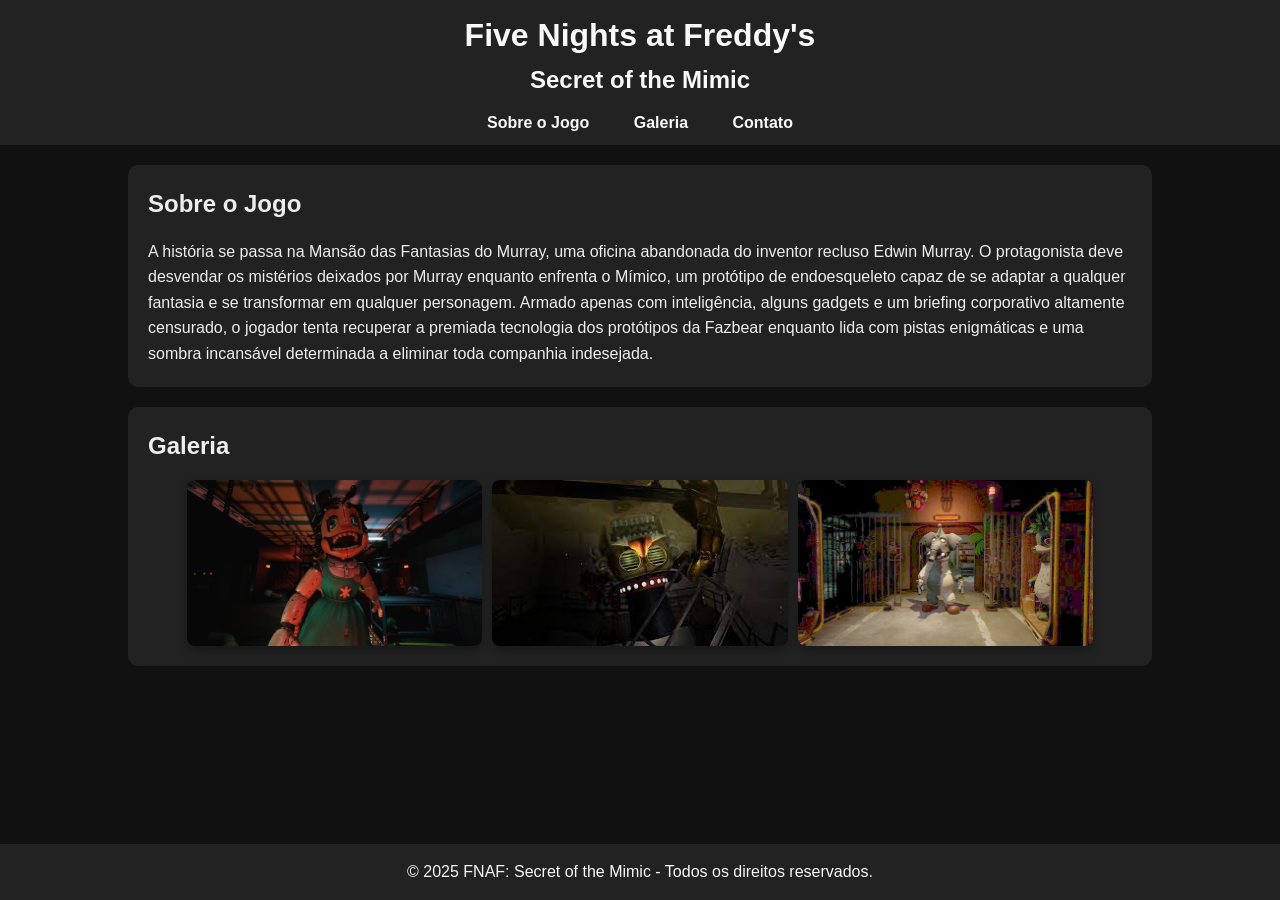
<file: FnafSM.html>
<!DOCTYPE html>
<html lang="pt-BR">
<head>
    <meta charset="UTF-8">
    <meta name="viewport" content="width=device-width, initial-scale=1.0">
    <title>Five Nights at Freddy's: secret of the mimic</title>
    <link rel="stylesheet" href="FnafSM.css">
</head>
<body>
    <audio id="fnafFundo" autoplay loop muted>
        <source src="FNAF SECRET OF THE MIMIC SONG ♫  ERROR Soul Not Found  Glitch Whisper [Five Nights at Freddys] - Glitch Whisper (youtube).mp3" type="audio/mpeg">
        Seu navegador não suporta o elemento de áudio.
    </audio>

    <script>
        const musicaFundo = document.getElementById('fnafFundo');
        musicaFundo.volume = 0.5; 
        musicaFundo.muted = false;
    </script>
    <header>
        <div class="logo">
            <h1>Five Nights at Freddy's</h1>
            <h2>Secret of the Mimic</h2>
        </div>
        <nav>
            <ul>
                <li><a href="#sobre">Sobre o Jogo</a></li>
                <li><a href="#galeria">Galeria</a></li>
                <li><a href="#contato">Contato</a></li>
            </ul>
        </nav>
    </header>

    <section id="sobre">
        <h2>Sobre o Jogo</h2>
        <p>A história se passa na Mansão das Fantasias do Murray, uma oficina abandonada do inventor recluso Edwin Murray. O protagonista deve desvendar os mistérios deixados por Murray enquanto enfrenta o Mímico, um protótipo de endoesqueleto capaz de se adaptar a qualquer fantasia e se transformar em qualquer personagem. Armado apenas com inteligência, alguns gadgets e um briefing corporativo altamente censurado, o jogador tenta recuperar a premiada tecnologia dos protótipos da Fazbear enquanto lida com pistas enigmáticas e uma sombra incansável determinada a eliminar toda companhia indesejada.
</p>
    </section>

    <section id="galeria">
        <h2>Galeria</h2>
        <div class="galeria-container">
            <img src="FnafSm1.webp" alt="Mimic Image 1">
            <img src="Fnafsm2.jpg" alt="Mimic Image 2">
            <img src="Fnafsm3.png" alt="Mimic Image 3">
        </div>
    </section>

    
    <footer>
        <p>&copy; 2025 FNAF: Secret of the Mimic - Todos os direitos reservados.</p>
    </footer>
</body>
    

</html>
</file>
<file: Fnaf2.css>
* {
    margin: 0;
    padding: 0;
    box-sizing: border-box;
}

/* Corpo da página */
body {
    font-family: Arial, sans-serif;
    background-image: url('./The_Office_2_No_Flashlight.webp');
    background-position: no-repeat;
    line-height: 1.6;
    background-color: #333;
    color: white;
}

/* Navbar */
nav {
    background-color: #111;
    padding: 15px 0;
    text-align: center;
}

nav ul {
    list-style: none;
}

nav ul li {
    display: inline;
    margin-right: 20px;
}

nav ul li a {
    color: #fff;
    text-decoration: none;
    font-size: 18px;
}

/* Seção Hero */
#home {
    background-size: cover;
     background-position: center;
    height: 400px;
    display: flex;
    justify-content: center;
    align-items: center;
    text-align: center;
    color: #fff;
}

#home h1 {
    font-size: 60px;
    font-weight: bold;
}

#home p {
    font-size: 24px;
}

/* Seção de Personagens */
#characters {
    padding: 50px 20px;
    text-align: center;
    background-color: #222;
}

#characters h2 {
    font-size: 36px;
    margin-bottom: 20px;
}

.character-list {
    display: flex;
    justify-content: center;
    gap: 20px;
}

.character {
    background-color: #444;
    padding: 20px;
    border-radius: 10px;
    width: 250px;
    text-align: center;
}

.character img {
    width: 100%;
    height: auto;
    border-radius: 10px;
}

.character h3 {
    font-size: 24px;
    margin: 10px 0;
}

.character p {
    font-size: 16px;
    color: #ccc;
}

/* Seção Sobre */
#about {
    padding: 50px 20px;
    background-color: #333;
    text-align: center;
}

#about h2 {
    font-size: 36px;
    margin-bottom: 20px;
}

#about p {
    font-size: 18px;
    color: #ccc;
    max-width: 800px;
    margin: 0 auto;
}

/* Footer */
footer {
    background-color: #111;
    padding: 20px;
    text-align: center;
    color: #888;
    font-size: 14px;
}

footer p {
    margin: 0;
}
</file>
<file: Fnaf3.css>
* {
    margin: 0;
    padding: 0;
    box-sizing: border-box;
}

body {
    font-family: 'Arial', sans-serif;
   background-image: url('./FNaF3_Office.webp');
    background-position: no-repeat;
    background-color: #1a1a1a;
    color: white;
    line-height: 1.6;
}

header {
    display: flex;
    justify-content: space-between;
    align-items: center;
    padding: 20px;
    background-color: #333;
}

header .logo img {
    width: 150px;
    height: auto;
}

nav ul {
    list-style: none;
    display: flex;
}

nav ul li {
    margin-left: 20px;
}

nav ul li a {
    text-decoration: none;
    color: white;
    font-weight: bold;
}

nav ul li a:hover {
    color: #f39c12;
}

section {
    padding: 40px;
}

section h2 {
    font-size: 2.5em;
    margin-bottom: 20px;
    text-align: center;
}

section p {
    font-size: 1.2em;
    max-width: 900px;
    margin: 0 auto;
    text-align: justify;
}

.galeria {
    display: flex;
    justify-content: center;
    gap: 30px;
}

.galeria img {
    width: 300px;
    height: auto;
    border-radius: 10px;
    box-shadow: 0 4px 8px rgba(0, 0, 0, 0.3);
    transition: transform 0.3s ease-in-out;
}

.galeria img:hover {
    transform: scale(1.1);
}

footer {
    background-color: #333;
    color: white;
    text-align: center;
    padding: 20px;
    margin-top: 40px;
}

#home {
    
    background-size: cover;
    background-position: center;
    height: 400px;
    display: flex;
    justify-content: center;
    align-items: center;
    text-align: center;
    color: #fff;
}

#home h1 {
    font-size: 60px;
    font-weight: bold;
}

#home p {
    font-size: 24px;
}
</file>
<file: Fnaf4.css>
* {
    margin: 0;
    padding: 0;
    box-sizing: border-box;
}

/* Estilos globais */
body {
    font-family: Arial, sans-serif;
    background-color: #1d1d1d;
    color: #f0f0f0;
    line-height: 1.6;
    margin: 0;
}

/* Header */
header {
    background-color: #0f0f0f;
    padding: 20px;
    text-align: center;
}

header h1 {
    font-size: 3rem;
    color: #ffcc00;
}

header nav ul {
    list-style-type: none;
    margin-top: 10px;
}

header nav ul li {
    display: inline;
    margin: 0 15px;
}

header nav ul li a {
    text-decoration: none;
    color: #f0f0f0;
    font-size: 1.2rem;
}

header nav ul li a:hover {
    color: #ffcc00;
}

/* Seções */
section {
    padding: 30px 10%;
}

h2 {
    font-size: 2rem;
    color: #ffcc00;
    margin-bottom: 15px;
}

ul {
    list-style-type: square;
}

ul li {
    margin-bottom: 10px;
}

.image-gallery {
    display: flex;
    justify-content: space-between;
}

.image-gallery img {
    width: 30%;
    border-radius: 10px;
    box-shadow: 0 0 10px rgba(0, 0, 0, 0.7);
    transition: transform 0.3s ease;
}

.image-gallery img:hover {
    transform: scale(1.05);
}

/* Footer */
footer {
    text-align: center;
    background-color: #0f0f0f;
    color: #ffcc00;
    padding: 15px;
    margin-top: 30px;
}

#home {
    background-image: url('Fnaf4.webp');
    background-size: cover;
    background-position: center;
    height: 400px;
    display: flex;
    justify-content: center;
    align-items: center;
    text-align: center;
    color: #fff;
}

#home h1 {
    font-size: 60px;
    font-weight: bold;
}

#home p {
    font-size: 24px;
}
</file>
<file: FnafHW.css>
* {
    margin: 0;
    padding: 0;
    box-sizing: border-box;
}

body {
    font-family: Arial, sans-serif;
    background-color: #1c1c1c;
    color: #fff;
}

header {
    background-color: #333;
    padding: 20px;
    text-align: center;
}

header .logo h1 {
    font-size: 3rem;
    color: #FF3D00;
}

header .logo h2 {
    font-size: 1.5rem;
    color: #ffcc00;
}

section {
    padding: 20px;
    margin: 20px;
    background-color: #2a2a2a;
    border-radius: 8px;
}

h2 {
    font-size: 2rem;
    margin-bottom: 10px;
    color: #ffcc00;
}

p {
    font-size: 1.1rem;
    line-height: 1.6;
}

ul {
    list-style-type: none;
}

ul li {
    font-size: 1.2rem;
    margin-bottom: 8px;
}

footer {
    text-align: center;
    padding: 10px;
    background-color: #333;
    color: #fff;
    margin-top: 40px;
}
</file>
<file: FnafPS.css>
* {
    margin: 0;
    padding: 0;
    box-sizing: border-box;
}

body {
    font-family: 'Arial', sans-serif;
    background-color: #1b1b1b;
    color: white;
    line-height: 1.6;
}

header {
    background-color: #222;
    padding: 20px;
    text-align: center;
}

header h1 {
    font-size: 2.5rem;
    margin-bottom: 10px;
}

nav ul {
    list-style: none;
    display: flex;
    justify-content: center;
}

nav ul li {
    margin: 0 15px;
}

nav ul li a {
    color: #ffcc00;
    text-decoration: none;
    font-size: 1.2rem;
    transition: color 0.3s;
}

nav ul li a:hover {
    color: #fff;
}

section {
    padding: 20px;
    margin: 20px;
    background-color: #333;
    border-radius: 8px;
}

section h2 {
    font-size: 1.8rem;
    margin-bottom: 15px;
}

.imagem {
    display: inline-block;
    margin: 10px;
}

.imagem img {
    width: 300px;
    height: 200px;
    border-radius: 8px;
    box-shadow: 0 4px 6px rgba(0, 0, 0, 0.5);
}

footer {
    background-color: #222;
    color: #ffcc00;
    text-align: center;
    padding: 10px;
    margin-top: 30px;
}

footer p {
    font-size: 1rem;
}
</file>
<file: FnafSB.css>
* {
    margin: 0;
    padding: 0;
    box-sizing: border-box;
}

/* Corpo e fontes */
body {
    font-family: Arial, sans-serif;
    background-color: #1c1c1c;
    color: #fff;
    line-height: 1.6;
}

h1 {
    font-size: 2.5rem;
    color: #f9c74f;
}

h2, h3 {
    font-size: 2rem;
    color: #f9c74f;
}

/* Header */
header {
    background-color: #333;
    padding: 20px;
    text-align: center;
}

header .logo img {
    width: 200px;
    margin-bottom: 10px;
}

nav ul {
    list-style: none;
    padding: 0;
}

nav ul li {
    display: inline;
    margin-right: 20px;
}

nav ul li a {
    color: #fff;
    text-decoration: none;
    font-size: 1.2rem;
    text-transform: uppercase;
}

nav ul li a:hover {
    color: #f9c74f;
}

/* Seções */
section {
    padding: 40px 20px;
    margin-bottom: 20px;
}

#sobre, #jogo, #personagens, #galeria {
    background-color: #2b2b2b;
    border-radius: 10px;
}

#personagens ul {
    list-style-type: square;
    padding-left: 20px;
}

.galeria-imagens {
    display: flex;
    justify-content: space-around;
    margin-top: 20px;
}

.galeria-imagens img {
    width: 30%;
    border-radius: 10px;
}

/* Rodapé */
footer {
    background-color: #333;
    color: #fff;
    text-align: center;
    padding: 20px;
    position: fixed;
    width: 100%;
    bottom: 0;
}
</file>
<file: FnafSL.css>
* {
    margin: 0;
    padding: 0;
    box-sizing: border-box;
}

body {
    font-family: Arial, sans-serif;
     background-image: url('fnafsl3.jpg');
    background-color: #222;
    color: #fff;
    line-height: 1.6;
}

header {
    background-color: #333;
    padding: 10px 0;
}

.navbar {
    display: flex;
    justify-content: space-between;
    align-items: center;
    padding: 0 20px;
}

h1 {
    font-size: 2rem;
    color: #f39c12;
}

nav ul {
    list-style: none;
    display: flex;
}

nav ul li {
    margin-left: 20px;
}

nav ul li a {
    text-decoration: none;
    color: #fff;
    font-size: 1.1rem;
}

nav ul li a:hover {
    color: #f39c12;
}

section {
    padding: 20px;
    margin: 20px;
    border-radius: 8px;
    background-color: #444;
}

section h2 {
    font-size: 1.8rem;
    margin-bottom: 10px;
}

.personagem {
    margin-bottom: 15px;
}

.personagem h3 {
    font-size: 1.4rem;
    margin-bottom: 5px;
}

#contato form {
    display: flex;
    flex-direction: column;
}

#contato form label {
    margin-top: 10px;
}

#contato form input {
    padding: 8px;
    margin-top: 5px;
    font-size: 1rem;
}

#contato form button {
    background-color: #f39c12;
    color: #fff;
    border: none;
    padding: 10px;
    font-size: 1.1rem;
    cursor: pointer;
    margin-top: 10px;
    border-radius: 5px;
}

#contato form button:hover {
    background-color: #e67e22;
}

footer {
    text-align: center;
    padding: 10px;
    background-color: #333;
    margin-top: 20px;
}
</file>
<file: FnafSM.css>
* {
    margin: 0;
    padding: 0;
    box-sizing: border-box;
}

/* Corpo */
body {
    font-family: Arial, sans-serif;
    background-color: #111;
    color: #eee;
    line-height: 1.6;
}

/* Cabeçalho */
header {
    background-color: #222;
    color: #f9f9f9;
    padding: 10px 0;
    text-align: center;
}

header h1, header h2 {
    margin: 0;
}

nav ul {
    list-style: none;
    padding: 0;
    margin-top: 10px;
}

nav ul li {
    display: inline;
    margin: 0 20px;
}

nav ul li a {
    color: #f9f9f9;
    text-decoration: none;
    font-weight: bold;
}

/* Seção Sobre */
section {
    padding: 20px;
    margin: 20px auto;
    width: 80%;
    background-color: #222;
    border-radius: 10px;
}

h2 {
    font-size: 24px;
    margin-bottom: 15px;
}

p {
    font-size: 16px;
}

/* Galeria */
.galeria-container {
    display: flex;
    gap: 10px;
    justify-content: center;
}

.galeria-container img {
    width: 30%;
    border-radius: 8px;
    box-shadow: 0 4px 10px rgba(0, 0, 0, 0.3);
}

/* Formulário de Contato */
form {
    display: flex;
    flex-direction: column;
    gap: 15px;
}

input, textarea {
    padding: 10px;
    font-size: 16px;
    border-radius: 5px;
    border: 1px solid #ccc;
}

button {
    padding: 10px;
    background-color: #f39c12;
    border: none;
    border-radius: 5px;
    color: #fff;
    font-size: 18px;
    cursor: pointer;
}

button:hover {
    background-color: #e67e22;
}

/* Rodapé */
footer {
    text-align: center;
    padding: 15px 0;
    background-color: #222;
    color: #f9f9f9;
    position: fixed;
    width: 100%;
    bottom: 0;
}
</file>
